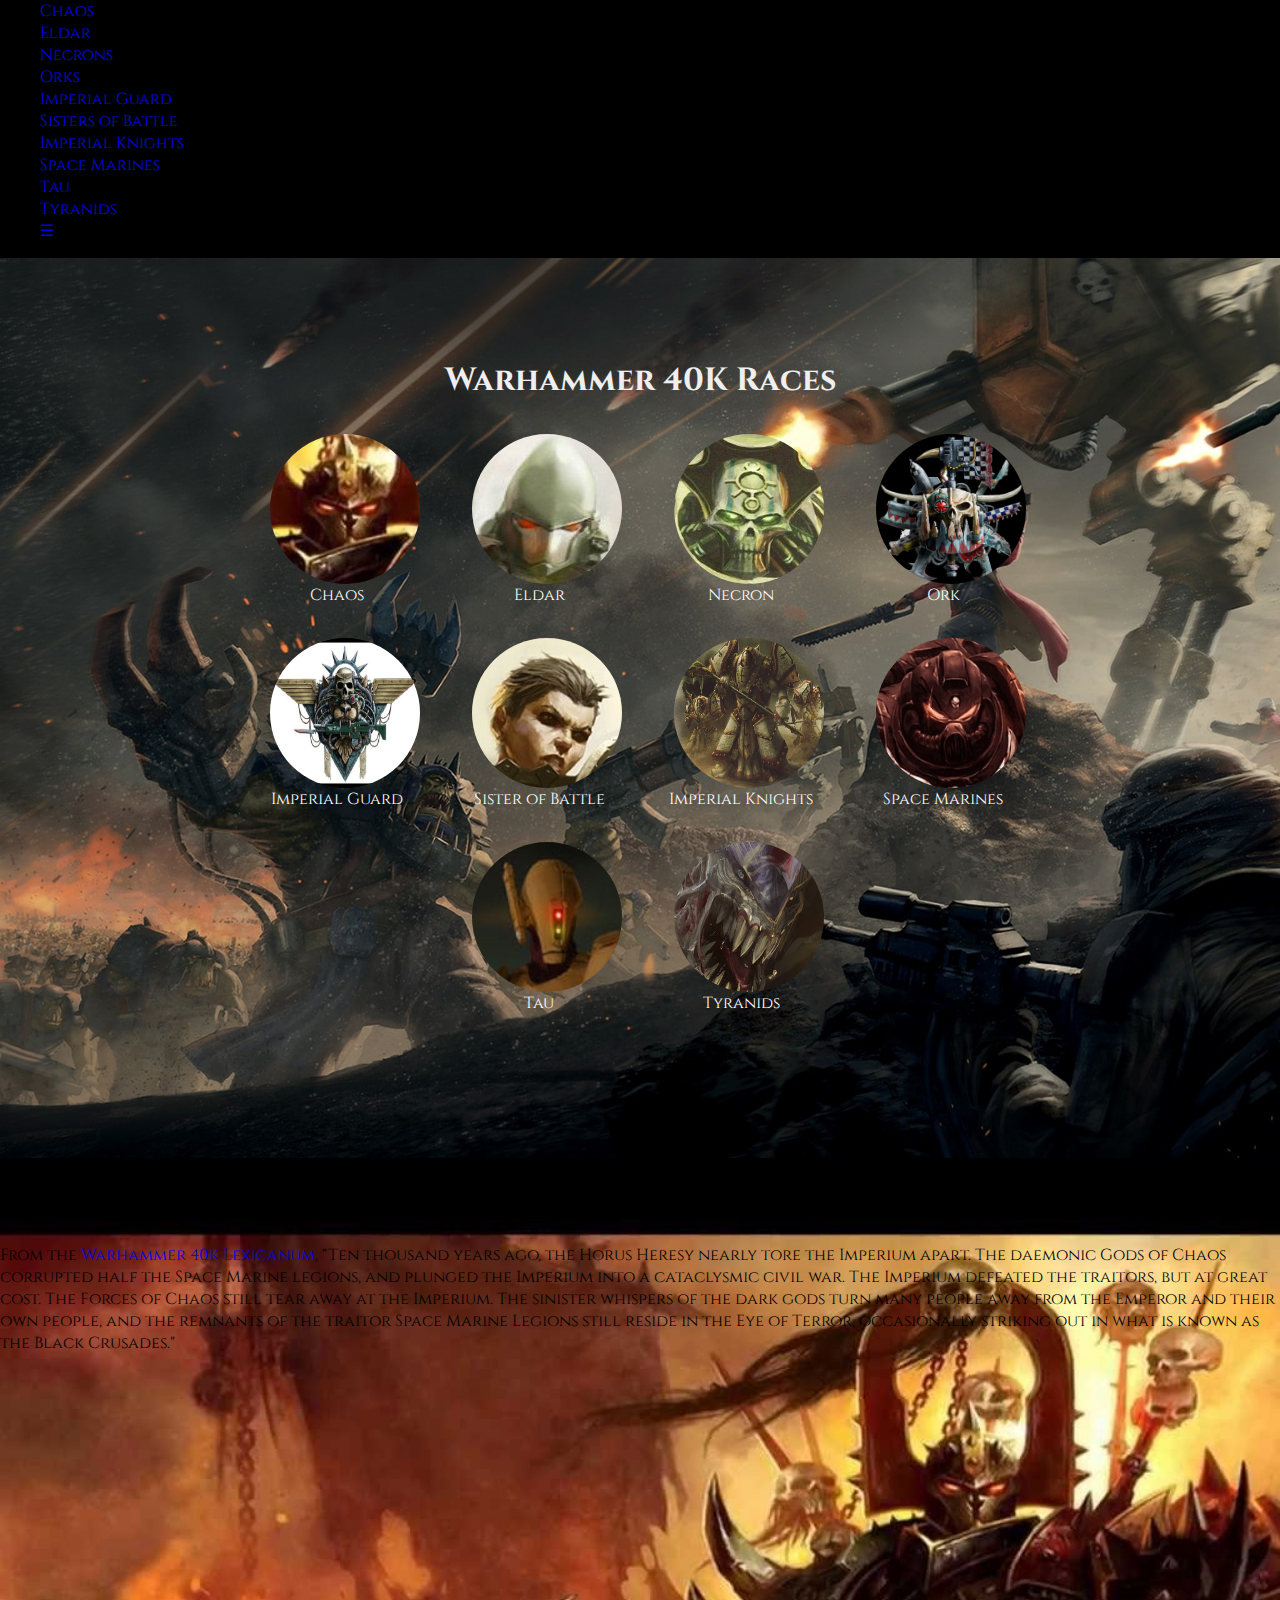
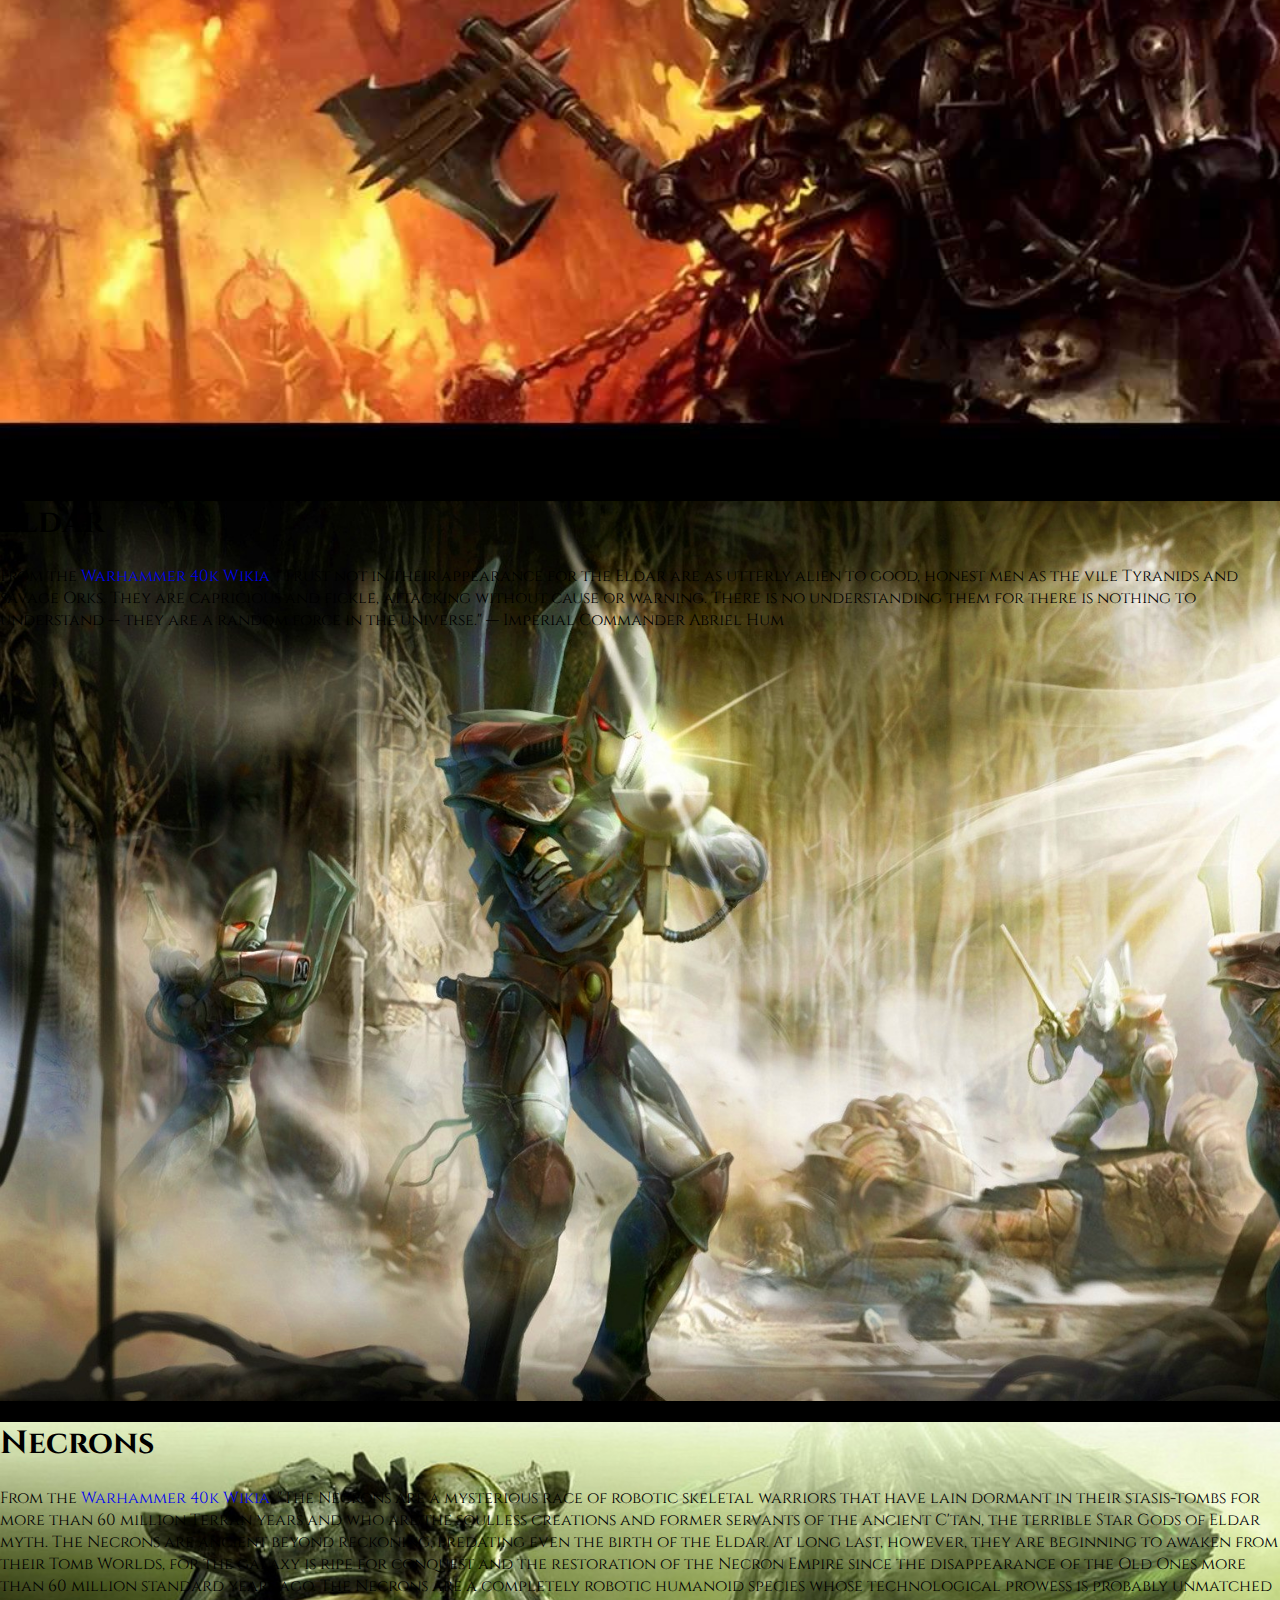
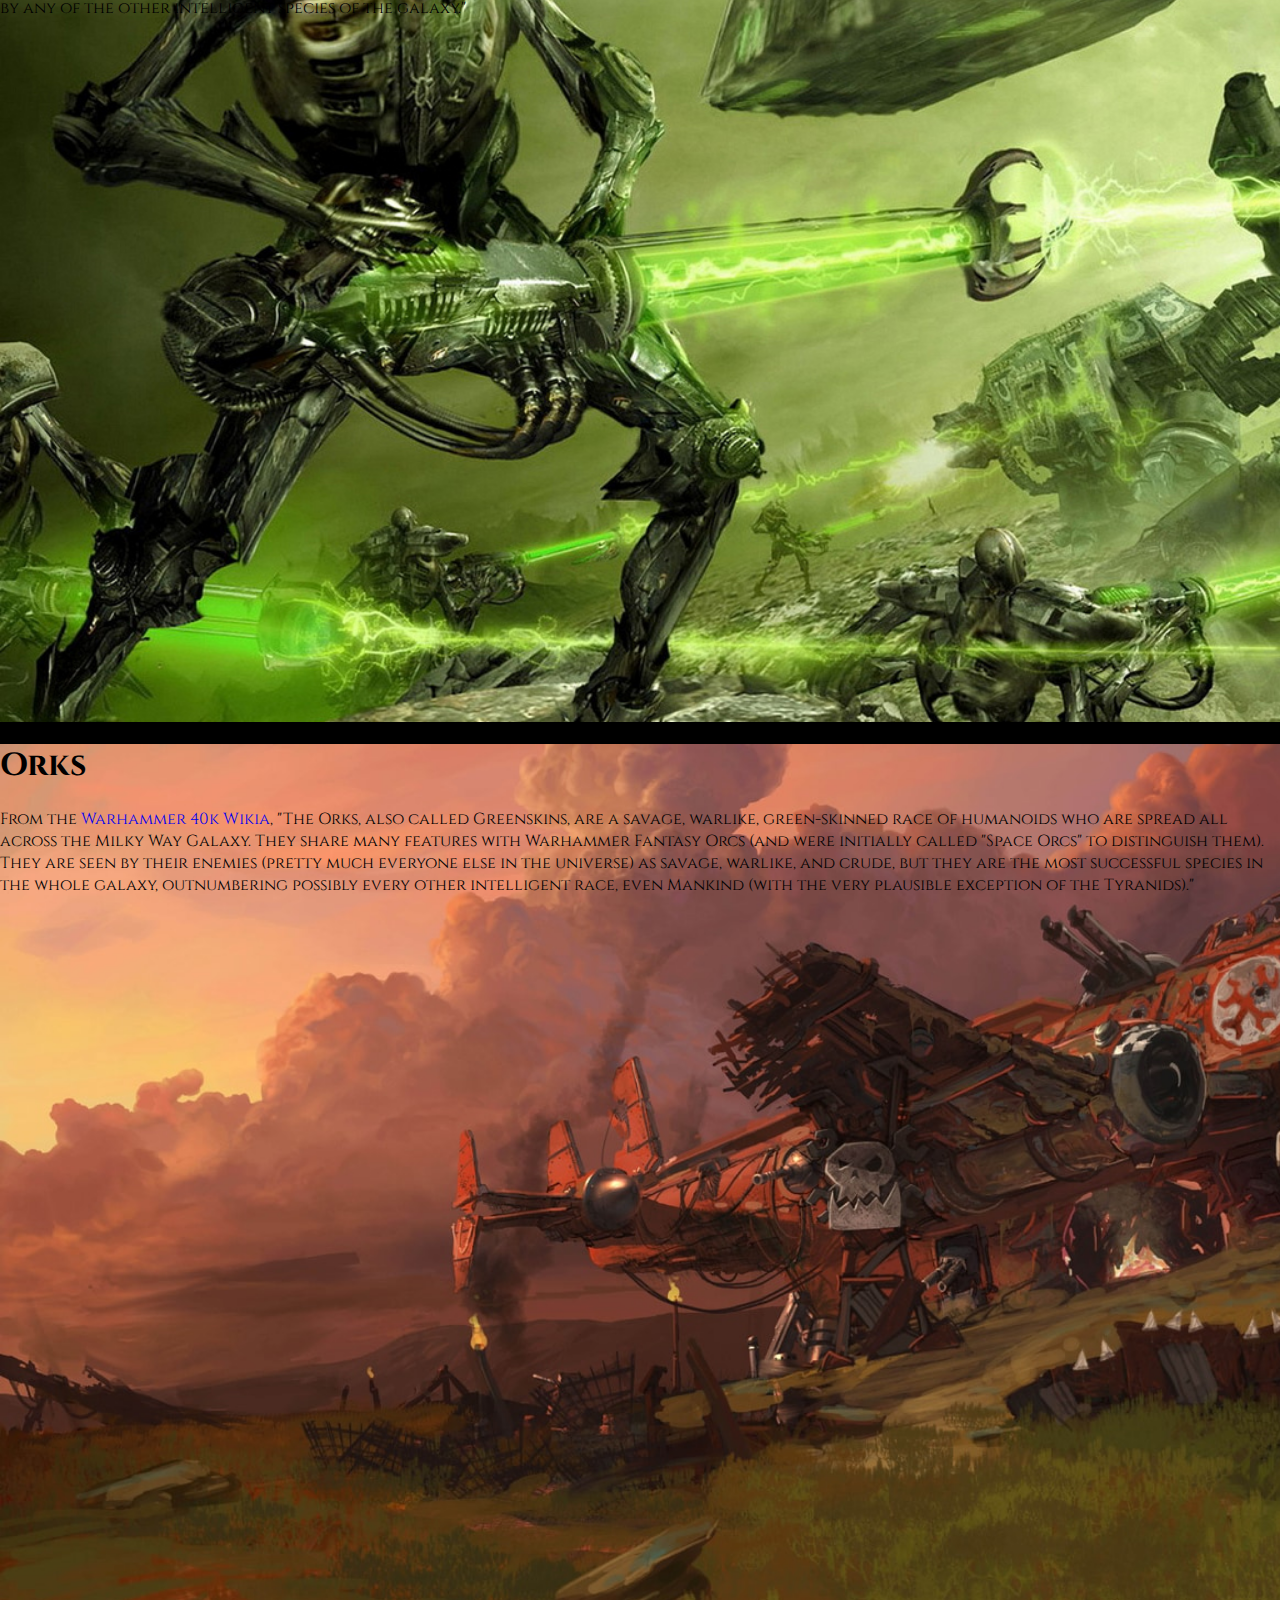
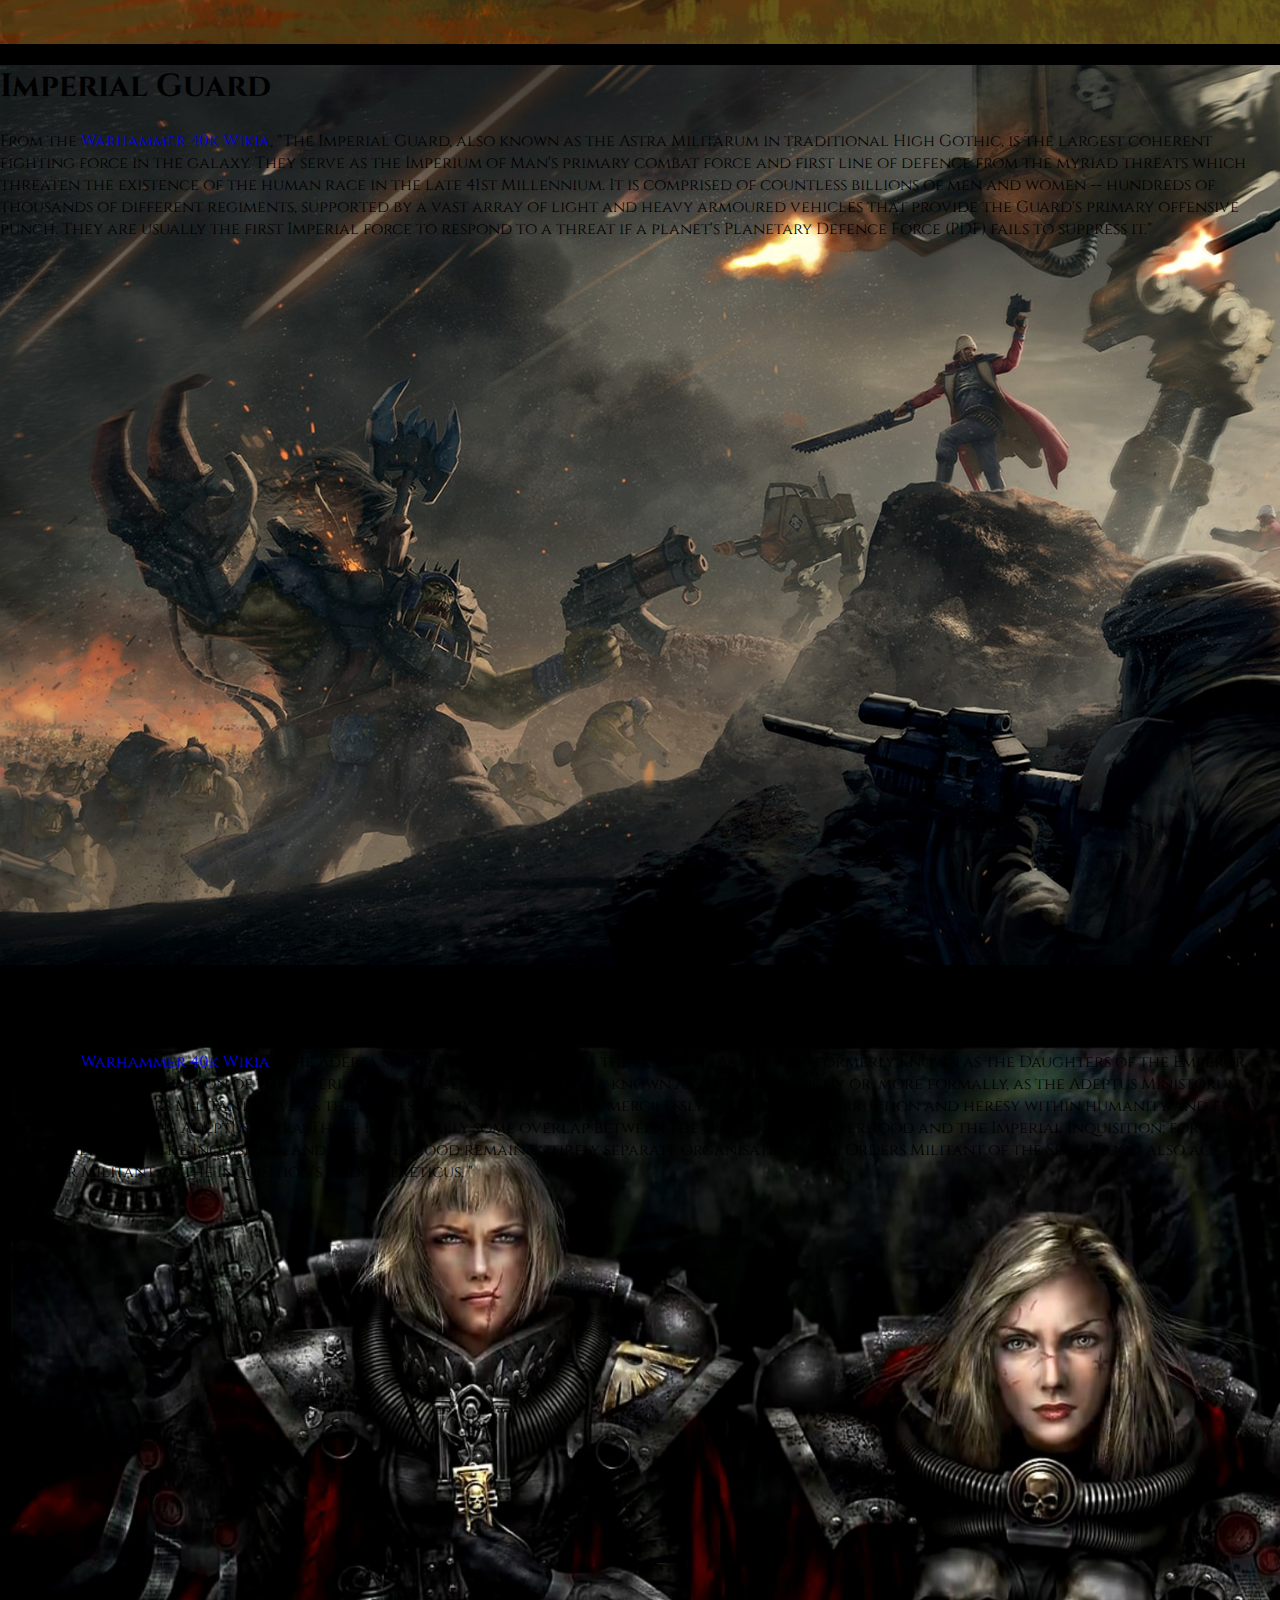
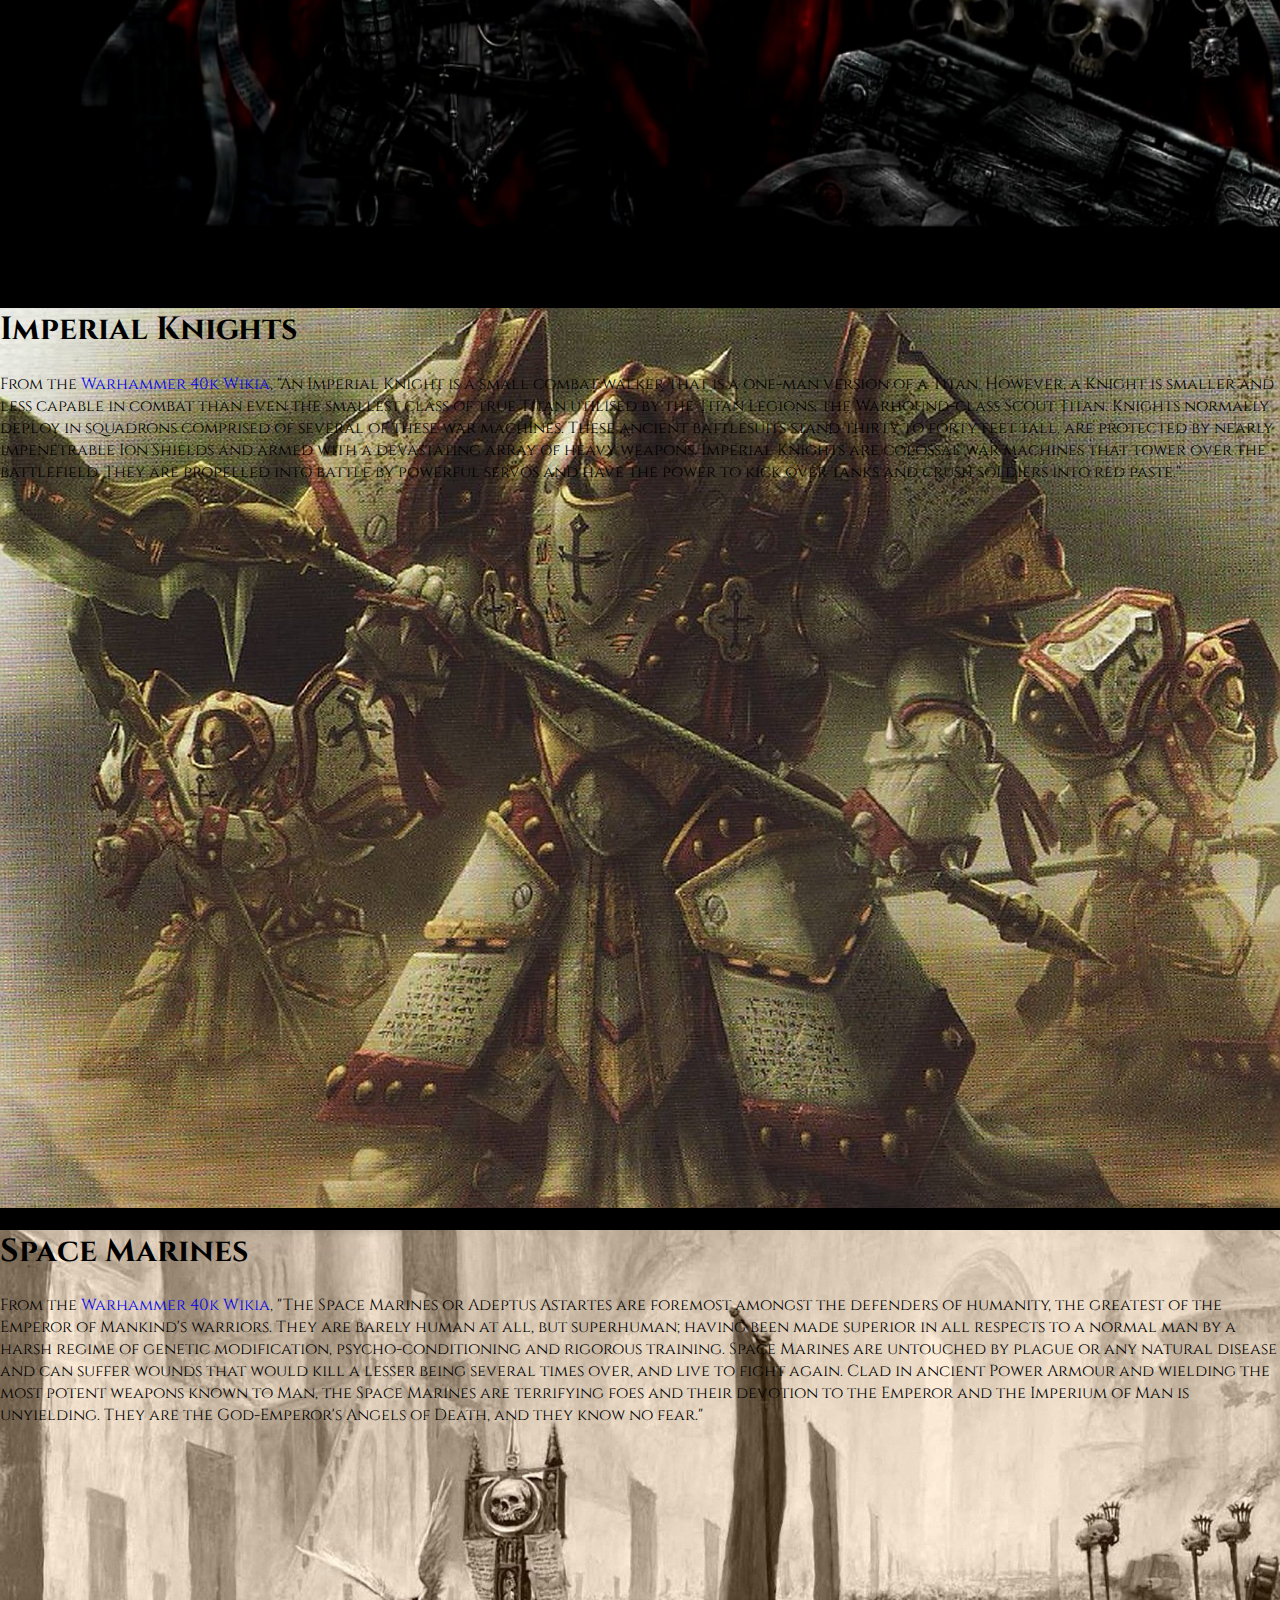
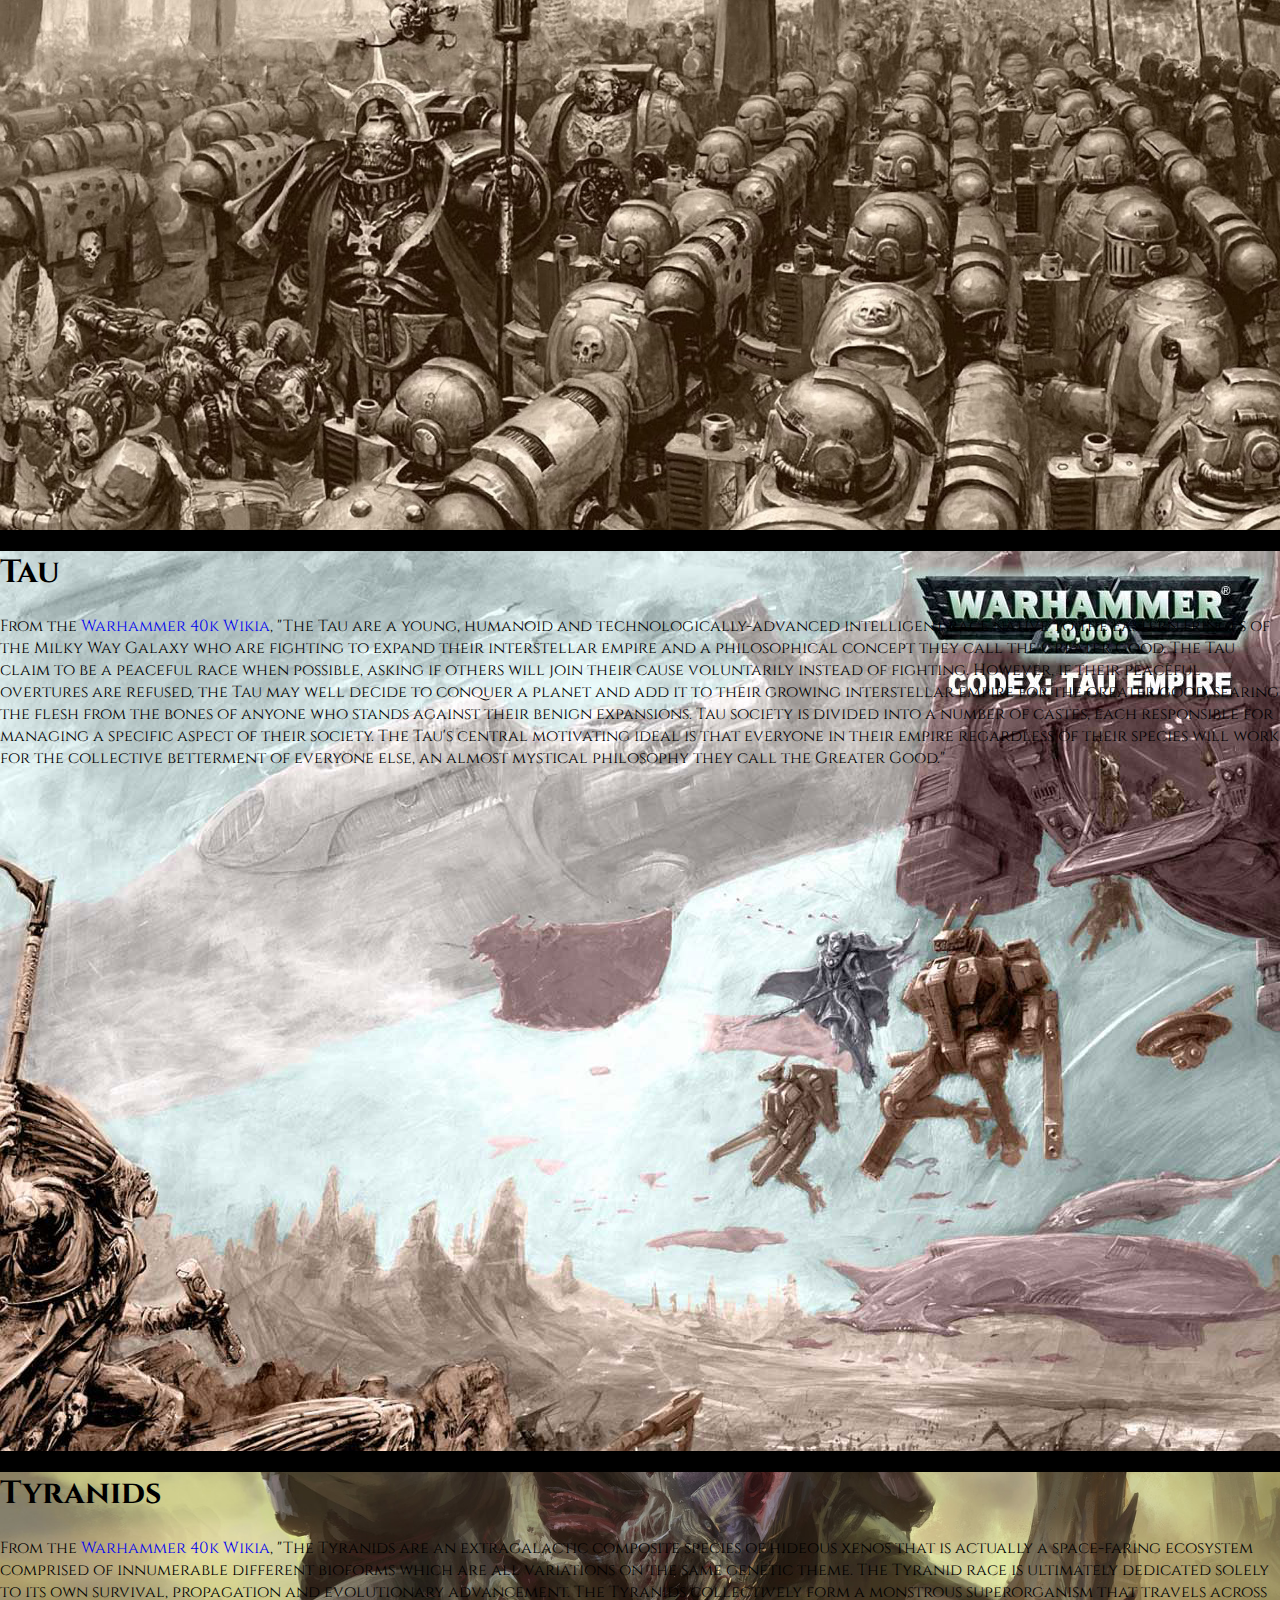
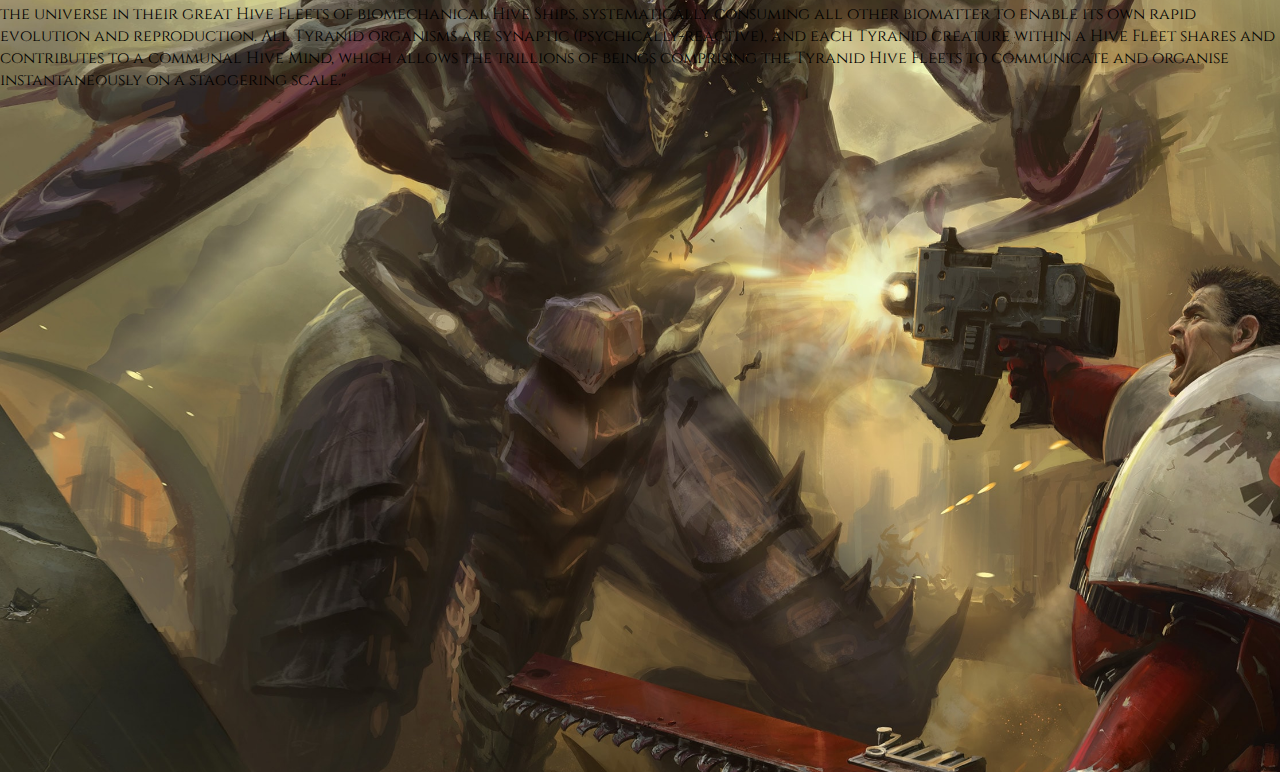
<file: index.html>
<html>
	<head>
		<link rel="stylesheet" href="css/style.css">
		<link href='https://fonts.googleapis.com/css?family=Cinzel:400,700' rel='stylesheet' type='text/css'>
		<script src="https://ajax.googleapis.com/ajax/libs/jquery/2.2.2/jquery.min.js"></script>
		<script src="js/script.js"></script>
		<script src="js/testing.js"></script>
		<script src="js/fizzbuzz.js"></script>
	</head>
	<body>
		<div class="site_container">
			<nav>
				<ul class="topnav">
				  <li><a href="#chaos">Chaos</a></li>
				  <li><a href="#eldar">Eldar</a></li>
				  <li><a href="#necron">Necrons</a></li>
				  <li><a href="#ork">Orks</a></li>
				  <li><a href="#imperial_guard">Imperial Guard</a></li>
				  <li><a href="#sister_of_battle">Sisters of Battle</a></li>
				  <li><a href="#imperial_knight">Imperial Knights</a></li>
				  <li><a href="#space_marine">Space Marines</a></li>
				  <li><a href="#tau">Tau</a></li>
				  <li><a href="#tyranid">Tyranids</a></li>
				  <li class="icon">
				    <a href="javascript:void(0);" id="icon_link" >&#9776;</a>
				  </li>
				</ul>
			</nav>
				<section class="container home_container">
					<div class="home_races_container">
						<h1 class="header">Warhammer 40K Races</h1>
						<a class="home_race_image_link" href="#chaos" data-background="images/chaos.jpg">
							<figure>
							  <img class="home_race_image" src="images/chaos_thumbnail.jpg" alt="Chaos Lord">
							  <figcaption>Chaos</figcaption>
							</figure>
						</a>
						<a class="home_race_image_link" href="#eldar" data-background="images/eldar.jpg">
							<figure>
							<img class="home_race_image" src="images/Eldar_thumbnail.jpg" alt="Eldar Warrior">
							<figcaption>Eldar</figcaption>
							</figure>
						</a>
						<a class="home_race_image_link" href="#necron" data-background="images/necron.jpg">
							<figure>
							<img class="home_race_image" src="images/necron_thumbnail.jpeg" alt="Necron Lord">
							<figcaption>Necron</figcaption>
							</figure>
						</a>
						<a class="home_race_image_link" href="#ork" data-background="images/ork_ship.jpg">
							<figure>
							<img class="home_race_image" src="images/ork-min.jpg" alt="Ork Logo">
							<figcaption>Ork</figcaption>
							</figure>
						</a>
						<a class="home_race_image_link" href="#imperial_guard" data-background="images/imperial_guard_gallantry.jpg">
							<figure>
							<img class="home_race_image" src="images/imperial_guard.jpg" alt="Imperial Guard/Astra Militarum Symbol">
							<figcaption>Imperial Guard</figcaption>
							</figure>
						</a>
						<a class="home_race_image_link" href="#sister_of_battle" data-background="images/sisters_of_battle.jpg">
							<figure>
							<img class="home_race_image" src="images/sister_of_battle_thumbnail.jpeg" alt="Sister of Battle">
							<figcaption>Sister of Battle</figcaption>
							</figure>
						</a>
						<a class="home_race_image_link" href="#imperial_knight" data-background="images/knights.jpg">
							<figure>
							<img class="home_race_image" src="images/grey_knight_thumbnail.jpg">
							<figcaption>Imperial Knights</figcaption>
							</figure>
						</a>
						<a class="home_race_image_link" href="#space_marine" data-background="images/space_marine_army.jpg">
							<figure>
							<img class="home_race_image" src="images/space_marine_thumbnail.png">
							<figcaption>Space Marines</figcaption>
							</figure>
						</a>
						<a class="home_race_image_link" href="#tau" data-background="images/tau_army.jpg">
							<figure>
							<img class="home_race_image" src="images/tau_face.jpeg">
							<figcaption>Tau</figcaption>
							</figure>
						</a>
						<a class="home_race_image_link" href="#tyranid" data-background="images/tyranic_vs_space_marine.jpg">
							<figure>
							<img class="home_race_image" src="images/tyranid_thumbnail.jpeg">
							<figcaption>Tyranids</figcaption>
							</figure>
						</a>
					</div>
				</section>
				<section class="first_race_section race_section" id="chaos">
					<div class="left-container">
						<div>
							<h1>Chaos</h1>
							<p>From the <a href="http://wh40k.lexicanum.com/wiki/Warhammer_40,000#Chaos" >Warhammer 40k Lexicanum</a>, "Ten thousand years ago, the Horus Heresy nearly tore the Imperium apart. The daemonic Gods of Chaos corrupted half the Space Marine legions, and plunged the Imperium into a cataclysmic civil war. The Imperium defeated the traitors, but at great cost.
	The Forces of Chaos still tear away at the Imperium. The sinister whispers of the dark gods turn many people away from the Emperor and their own people, and the remnants of the traitor Space Marine Legions still reside in the Eye of Terror, occasionally striking out in what is known as the Black Crusades."</p>
						</div>
					</div>
					<div class="right-container"></div>
				</section>
				<section class="race_section" id="eldar">
					<div class="left-container">
						<div>
							<h1>Eldar</h1>
							<p>From the <a href="http://warhammer40k.wikia.com/wiki/Eldar" >Warhammer 40k Wikia</a>, "Trust not in their appearance for the Eldar are as utterly alien to good, honest men as the vile Tyranids and savage Orks. They are capricious and fickle, attacking without cause or warning. There is no understanding them for there is nothing to understand -- they are a random force in the universe." — Imperial Commander Abriel Hum</p>
						</div>
					</div>
					<div class="right-container"></div>
				</section>
				<section class="race_section" id="necron">
					<div class="left-container">
						<div>
							<h1>Necrons</h1>
							<p>From the <a href="http://warhammer40k.wikia.com/wiki/Necrons" >Warhammer 40k Wikia</a>, "The Necrons are a mysterious race of robotic skeletal warriors that have lain dormant in their stasis-tombs for more than 60 million Terran years and who are the soulless creations and former servants of the ancient C'tan, the terrible Star Gods of Eldar myth. The Necrons are ancient beyond reckoning, predating even the birth of the Eldar. At long last, however, they are beginning to awaken from their Tomb Worlds, for the galaxy is ripe for conquest and the restoration of the Necron Empire since the disappearance of the Old Ones more than 60 million standard years ago. The Necrons are a completely robotic humanoid species whose technological prowess is probably unmatched by any of the other intelligent species of the galaxy."</p>
						</div>
					</div>
					<div class="right-container"></div>
				</section>
				<section class="race_section" id="ork">
					<div class="left-container">
						<div>
							<h1>Orks</h1>
							<p>From the <a href="http://warhammer40k.wikia.com/wiki/Orks" >Warhammer 40k Wikia</a>, "The Orks, also called Greenskins, are a savage, warlike, green-skinned race of humanoids who are spread all across the Milky Way Galaxy. They share many features with Warhammer Fantasy Orcs (and were initially called "Space Orcs" to distinguish them). They are seen by their enemies (pretty much everyone else in the universe) as savage, warlike, and crude, but they are the most successful species in the whole galaxy, outnumbering possibly every other intelligent race, even Mankind (with the very plausible exception of the Tyranids)."</p>
						</div>
					</div>
					<div class="right-container"></div>
				</section>
				<section class="race_section" id="imperial_guard">
					<div class="left-container">
						<div>
							<h1>Imperial Guard</h1>
							<p>From the <a href="http://warhammer40k.wikia.com/wiki/Imperial_Guard" >Warhammer 40k Wikia</a>, "The Imperial Guard, also known as the Astra Militarum in traditional High Gothic, is the largest coherent fighting force in the galaxy. They serve as the Imperium of Man's primary combat force and first line of defence from the myriad threats which threaten the existence of the human race in the late 41st Millennium. It is comprised of countless billions of men and women -- hundreds of thousands of different regiments, supported by a vast array of light and heavy armoured vehicles that provide the Guard's primary offensive punch. They are usually the first Imperial force to respond to a threat if a planet's Planetary Defence Force (PDF) fails to suppress it."</p>
						</div>
					</div>
					<div class="right-container"></div>
				</section>
				<section class="race_section" id="sister_of_battle">
					<div class="left-container">
						<div>
							<h1>Sisters of Battle</h1>
							<p>From the <a href="http://warhammer40k.wikia.com/wiki/Adepta_Sororitas" >Warhammer 40k Wikia</a>, "The Adepta Sororitas, also known as the Sisters of Battle and formerly known as the Daughters of the Emperor, are an all-female division of the Imperial Cult's ecclesiastical Adepta known as the Ecclesiarchy or, more formally, as the Adeptus Ministorum. The Sisterhood's Orders Militant serve as the Ecclesiarchy's fighting arm, mercilessly rooting out corruption and heresy within humanity and every organization of the Adeptus Terra. There is naturally some overlap between the duties of the Sisterhood and the Imperial Inquisition; for this reason, although the Inquisition and the Sisterhood remain entirely separate organisations, the Orders Militant of the Sisterhood also act as the Chamber Militant of the Inquisition's Ordo Hereticus. "</p>
						</div>
					</div>
					<div class="right-container"></div>
				</section>
				<section class="race_section" id="imperial_knight">
					<div class="left-container">
						<div>
							<h1>Imperial Knights</h1>
							<p>From the <a href="http://warhammer40k.wikia.com/wiki/Imperial_Knight" >Warhammer 40k Wikia</a>, "An Imperial Knight is a small combat walker that is a one-man version of a Titan. However, a Knight is smaller and less capable in combat than even the smallest class of true Titan utilised by the Titan Legions, the Warhound-class Scout Titan. Knights normally deploy in squadrons comprised of several of these war machines. These ancient battlesuits stand thirty to forty feet tall, are protected by nearly impenetrable Ion Shields and armed with a devastating array of heavy weapons. Imperial Knights are colossal war machines that tower over the battlefield. They are propelled into battle by powerful servos and have the power to kick over tanks and crush soldiers into red paste."</p>
						</div>
					</div>
					<div class="right-container"></div>
				</section>
				<section class="race_section" id="space_marine">
					<div class="left-container">
						<div>
							<h1>Space Marines</h1>
							<p>From the <a href="http://warhammer40k.wikia.com/wiki/Space_Marines" >Warhammer 40k Wikia</a>, "The Space Marines or Adeptus Astartes are foremost amongst the defenders of humanity, the greatest of the Emperor of Mankind's warriors. They are barely human at all, but superhuman; having been made superior in all respects to a normal man by a harsh regime of genetic modification, psycho-conditioning and rigorous training. Space Marines are untouched by plague or any natural disease and can suffer wounds that would kill a lesser being several times over, and live to fight again. Clad in ancient Power Armour and wielding the most potent weapons known to Man, the Space Marines are terrifying foes and their devotion to the Emperor and the Imperium of Man is unyielding. They are the God-Emperor's Angels of Death, and they know no fear."</p>
						</div>
					</div>
					<div class="right-container"></div>
				</section>
				<section class="race_section" id="tau">
					<div class="left-container">
						<div>
							<h1>Tau</h1>
							<p>From the <a href="http://warhammer40k.wikia.com/wiki/Tau" >Warhammer 40k Wikia</a>, "The Tau are a young, humanoid and technologically-advanced intelligent race native to the Eastern Fringes of the Milky Way Galaxy who are fighting to expand their interstellar empire and a philosophical concept they call the Greater Good. The Tau claim to be a peaceful race when possible, asking if others will join their cause voluntarily instead of fighting. However, if their peaceful overtures are refused, the Tau may well decide to conquer a planet and add it to their growing interstellar empire for the greater good, searing the flesh from the bones of anyone who stands against their benign expansions. Tau society is divided into a number of castes, each responsible for managing a specific aspect of their society. The Tau's central motivating ideal is that everyone in their empire regardless of their species will work for the collective betterment of everyone else, an almost mystical philosophy they call the Greater Good."</p>
						</div>
					</div>
					<div class="right-container"></div>
				</section>
				<section class="race_section" id="tyranid">
					<div class="left-container">
						<div>
							<h1>Tyranids</h1>
							<p>From the <a href="http://warhammer40k.wikia.com/wiki/Tyranids" >Warhammer 40k Wikia</a>, "The Tyranids are an extragalactic composite species of hideous xenos that is actually a space-faring ecosystem comprised of innumerable different bioforms which are all variations on the same genetic theme. The Tyranid race is ultimately dedicated solely to its own survival, propagation and evolutionary advancement. The Tyranids collectively form a monstrous superorganism that travels across the universe in their great Hive Fleets of biomechanical Hive Ships, systematically consuming all other biomatter to enable its own rapid evolution and reproduction. All Tyranid organisms are synaptic (psychically-reactive), and each Tyranid creature within a Hive Fleet shares and contributes to a communal Hive Mind, which allows the trillions of beings comprising the Tyranid Hive Fleets to communicate and organise instantaneously on a staggering scale."</p>
						</div>
					</div>
					<div class="right-container"></div>
				</section>
			</div>
		</div>
	</body>
</html>
</file>
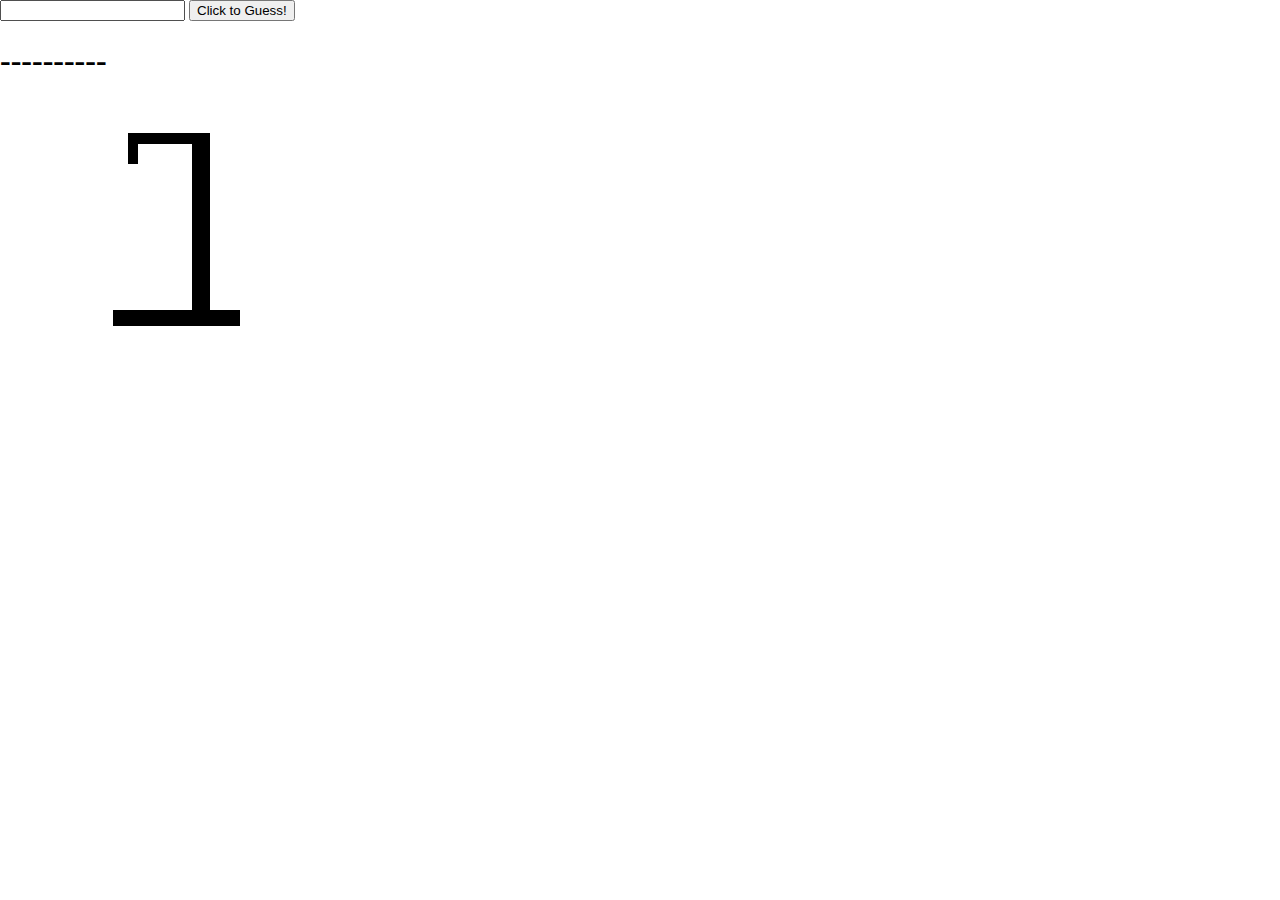
<file: hangman.html>
<html>
	<head>
		<link rel="stylesheet" href="css/style.css">
		<script src="https://ajax.googleapis.com/ajax/libs/jquery/2.2.2/jquery.min.js"></script>
		<script src="js/hangman.js"></script>
	</head>
	<body>
		<input id="guess_field">
		<button id="guess_button" type="button">Click to Guess!</button>

		<h1 class="missed_letters"></h1>
		<h1 class="correct_letters"></h1>

		<div>
			<img id="hangman_image" src="images/Hangman-0.png">
		</div>
	</body>
</html>
</file>
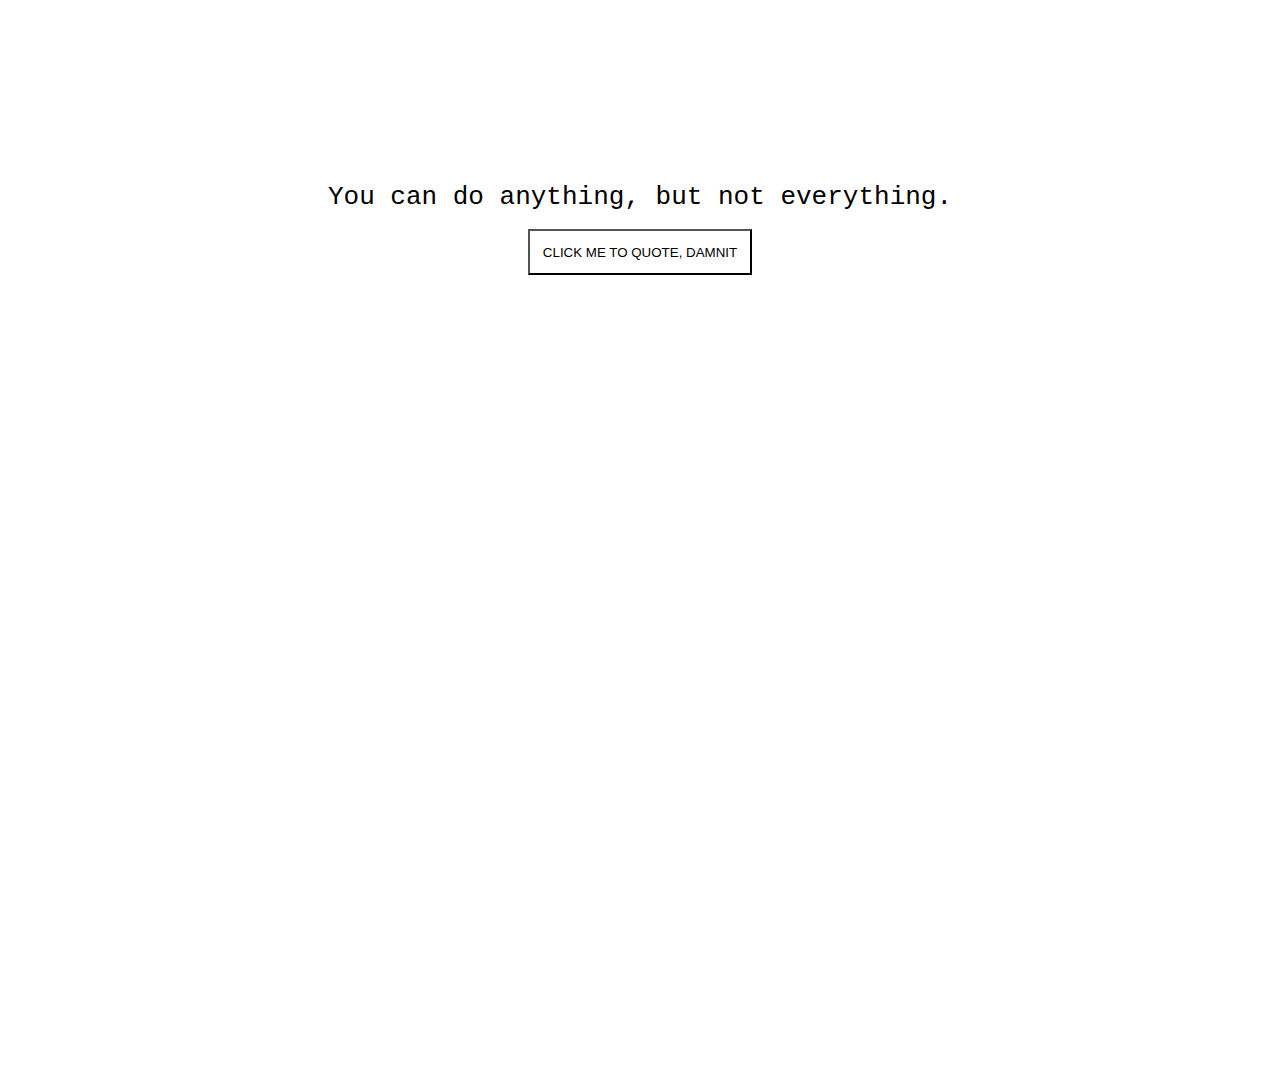
<file: randomQuote.html>
<html>
	<head>
		<link rel="stylesheet" href="css/style.css">
		<script src="https://ajax.googleapis.com/ajax/libs/jquery/2.2.2/jquery.min.js"></script>
		<script src="js/randomQuote.js"></script>
	</head>
	<body>
		<h1 class="quote_insert"></h1>
		<button id="quote_button">CLICK ME TO QUOTE, DAMNIT</button>
	</body>
</html>
</file>
<file: css/style.css>
/* General Rules Begin */

html {
  height: 100%;
}

body {
    font-family: 'Cinzel', serif;
    margin: 0;
    height: 100%;
}

img {
    max-width: 100%;
}

figure, figcaption {
  margin: 0;
  padding: 0;
  text-decoration: none !important;
  color: white;
}

a {
  text-decoration: none;
}

.site_container {
  background-color: black;
}

.home_container {
  margin-left: auto;
  margin-right: auto;
  background-color: rgba(71, 74, 70, 0.7);
}

.home_container {
  background-image: url(../images/imperial_guard_war.jpg);
}

.race_section {
  background-size: cover;
  background-repeat: no-repeat;
  height: 100%;
}

.container {
  background-size: cover;
  background-repeat: no-repeat;
  height: 100%;
}

.header {
  text-align: center;
  margin: 0;
}

.home_race_image {
    display: inline-block;
    padding: 0;
    border-radius: 100px;
    width: 150px;
    height: 150px;
}

.home_races_container {
  margin-left: auto;
  margin-right: auto;
  text-align: center;
}

.home_races_container h1 {
  color: #EFEFEF;
}

.home_race_image_link {
  display:inline-block;
  position: relative;
}

#chaos {
  background-image: url(../images/chaos.jpg);
}

#eldar {
  background-image: url(../images/eldar.jpg);
}

#necron {
  background-image: url(../images/necron.jpg);
}

#ork {
  background-image: url(../images/ork_ship.jpg);
}

#imperial_guard {
  background-image: url(../images/imperial_guard_war.jpg);
}

#sister_of_battle {
  background-image: url(../images/sisters.jpg);
}

#imperial_knight {
  background-image: url(../images/knights.jpg);
}

#space_marine {
  background-image: url(../images/space_marine_army.jpg);
}

#tau {
  background-image: url(../images/tau_army.jpg);
}

#tyranid {
  background-image: url(../images/tyranic_vs_space_marine.jpg);
}
/* General Rules End */

/* Mobile Screen Size Begin */

@media only screen and (max-width: 599px) {

  /* Home Page Begin */

  .home_container {
    width: 100%;
  }

  .home_race_image {
    display: block;
    margin: 2em auto;
    width: 200px;
    height: 200px;
  }

  .home_race_image_link {
    display: block;
  }


  /* Home Page End */
}

/* Mobile Screen Size End */

/* Tablet Screen Size Begin */

@media only screen and (min-width: 600px) and (max-width: 899px) {
  
  .home_races_container {
    width: 70%;
    position: relative;
    top: 5em;
    min-width: 600px;
  }

  .home_race_image {
    margin: 2em 0em 0 2em;
    width: 150px;
    height: 150px;
  }

}

/* Tablet Screen Size End */

/* Desktop Screen Size Begin */

@media only screen and (min-width: 900px) {

  /* Home Page Begin */

  .home_races_container {
    width: 70%;
    position: relative;
    top: 5em;
    padding: 21px;
    min-width: 900px;
  }

  .home_race_image {
    margin: 2em 1em 0 2em;
  }

  /* Home Page End */
}

/* Desktop Screen Size End */



.fruitTart {
	background-color: orange;
	color: white;
	padding: 40px;
}

/* Random Quote Machine Begin CSS */

.quote_insert {
	text-align: center;
    font-family: monospace;
    font-weight: 100;
    margin-top: 7em;
    width: 100%;
}
#quote_button {
	background-color: white;
    padding: 1em;
    margin-left: auto;
    margin-right: auto;
    display: block;
}

.h1_pretty {
    background-color: purple;
    font-size: 32px;
    opacity: 0.5;
    width: 100%;
    text-align: center;
}

.body_pretty {
    background-color: grey;
}

.div_pretty {
    background-color: white;
    color: orange;
    font-size: 22px;
}
</file>
